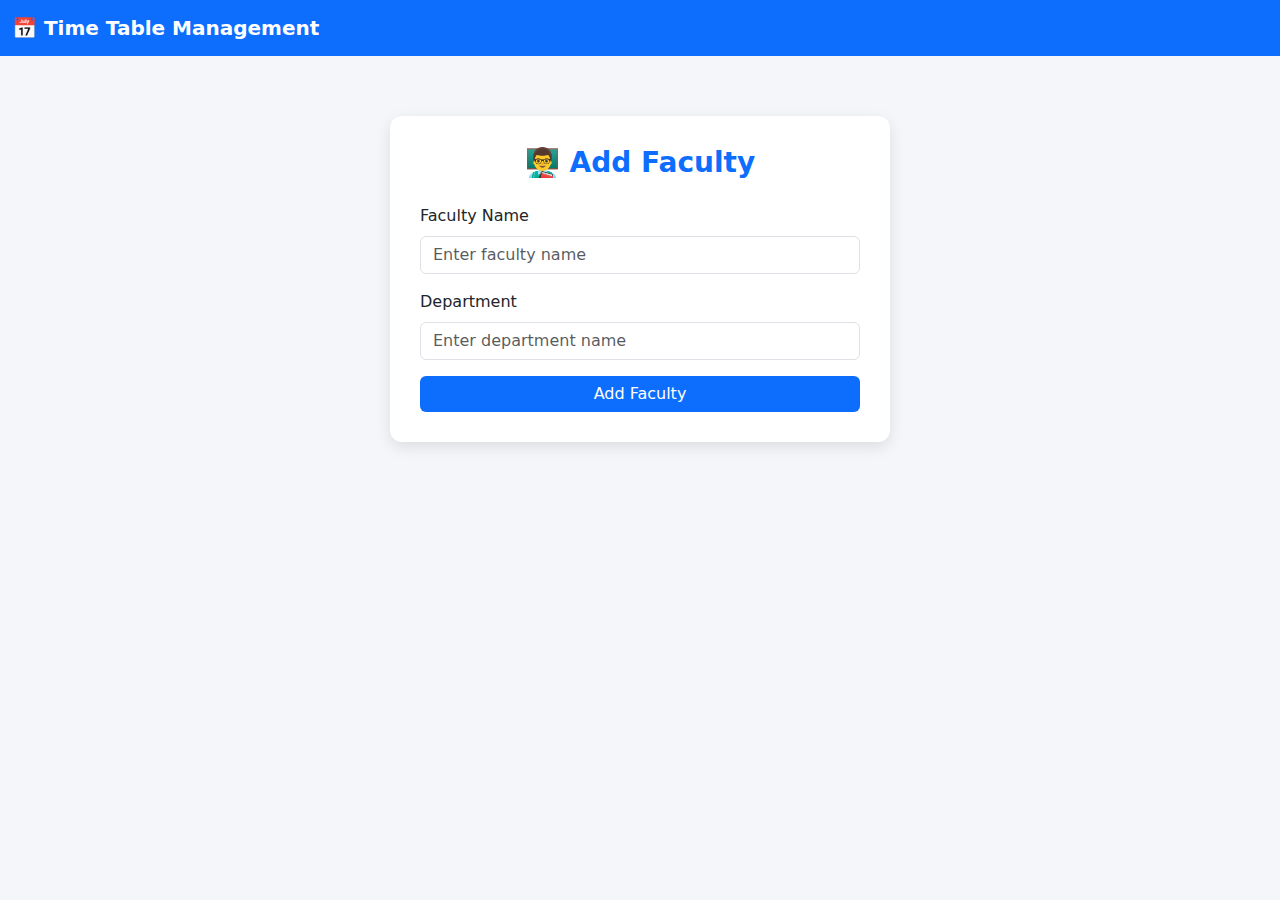
<file: templates/add_faculty.html>
<!DOCTYPE html>
<html lang="en">
<head>
  <meta charset="UTF-8">
  <meta name="viewport" content="width=device-width, initial-scale=1.0">
  <title>Add Faculty</title>
  <link href="https://cdn.jsdelivr.net/npm/bootstrap@5.3.3/dist/css/bootstrap.min.css" rel="stylesheet">
  <style>
    body {
      background-color: #f4f6f9;
    }
    .form-card {
      max-width: 500px;
      margin: 60px auto;
      background: white;
      border-radius: 12px;
      box-shadow: 0 5px 15px rgba(0,0,0,0.1);
      padding: 30px;
    }
    .btn-primary {
      background-color: #0d6efd;
      border: none;
      transition: all 0.3s ease;
    }
    .btn-primary:hover {
      background-color: #0b5ed7;
      transform: translateY(-2px);
      box-shadow: 0 4px 10px rgba(13,110,253,0.3);
    }
  </style>
</head>

<body>
  <nav class="navbar navbar-expand-lg navbar-dark bg-primary">
    <div class="container-fluid">
      <a class="navbar-brand fw-bold" href="/">📅 Time Table Management</a>
    </div>
  </nav>

  <div class="form-card">
    <h3 class="text-center text-primary mb-4 fw-bold">👨‍🏫 Add Faculty</h3>
    <form method="POST">
      <div class="mb-3">
        <label class="form-label">Faculty Name</label>
        <input type="text" class="form-control" name="name" placeholder="Enter faculty name" required>
      </div>
      <div class="mb-3">
        <label class="form-label">Department</label>
        <input type="text" class="form-control" name="dept" placeholder="Enter department name" required>
      </div>
      <button type="submit" class="btn btn-primary w-100">Add Faculty</button>
    </form>
  </div>
</body>
</html>
</file>
